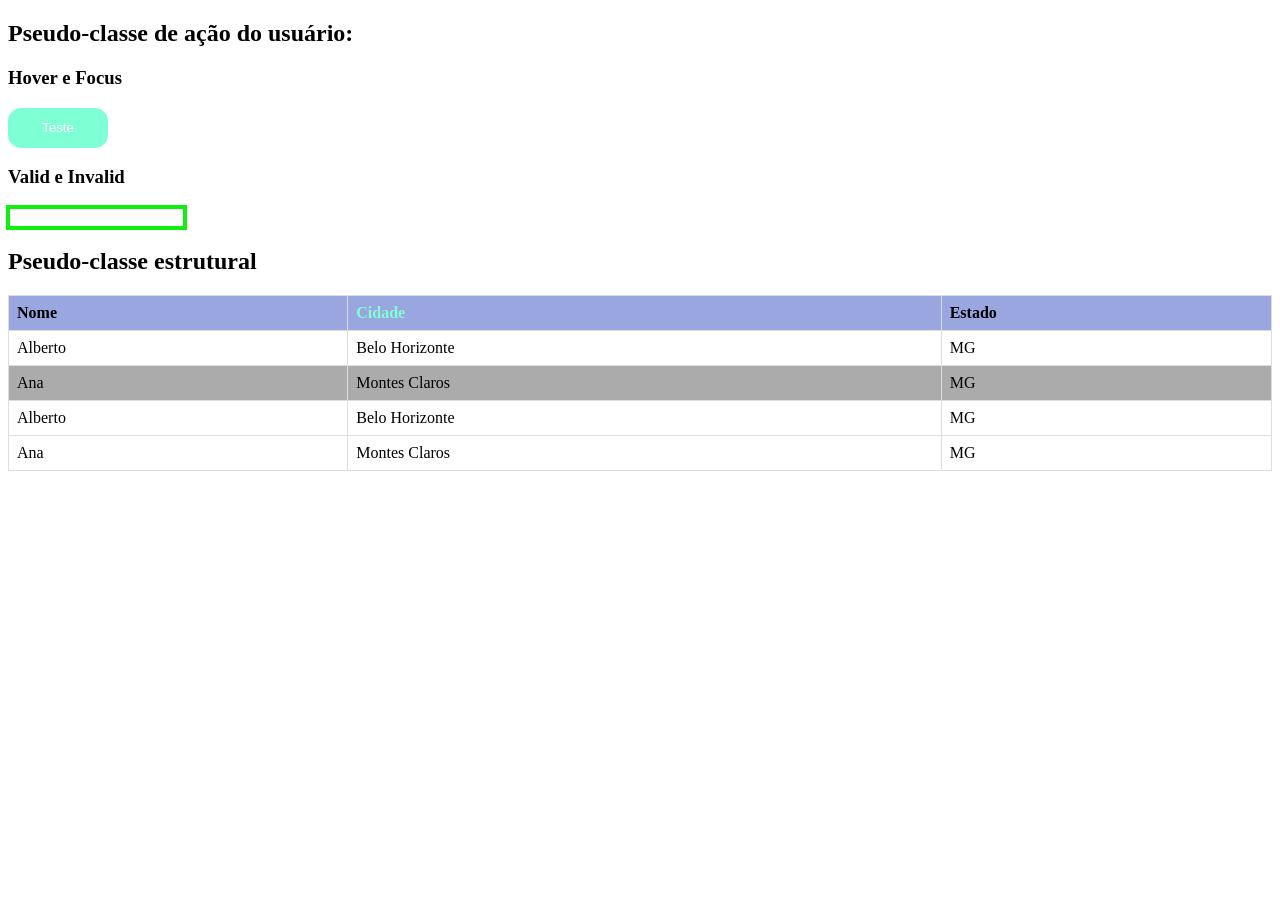
<file: aula 143/index.html>
<!DOCTYPE html>
<html lang="en">
<head>
    <meta charset="UTF-8">
    <meta name="viewport" content="width=device-width, initial-scale=1.0">
    <title>Document</title>
    <link rel="stylesheet" href="style.css">
</head>
<body>
    <h2>Pseudo-classe de ação do usuário:</h2>
    <h3>Hover e Focus</h3>
    <button type="button" class="button" disabled>Teste</button>
    <h3>Valid e Invalid</h3>
    <input type="email" name="email" id="email" class="input">

    <h2>Pseudo-classe estrutural</h2>
    <table>
        <tr>
          <th class="th1">Nome</th>
          <th class="th1">Cidade</th>
          <th class="th1">Estado</th>
        </tr>
        <tr>
          <td>Alberto</td>
          <td>Belo Horizonte</td>
          <td>MG</td>
        </tr>
        <tr>
          <td>Ana</td>
          <td>Montes Claros</td>
          <td>MG</td>
        </tr>
        <tr>
          <td>Alberto</td>
          <td>Belo Horizonte</td>
          <td>MG</td>
        </tr>
        <tr>
          <td>Ana</td>
          <td>Montes Claros</td>
          <td>MG</td>
        </tr>
      </table>
</body>
</html>
</file>
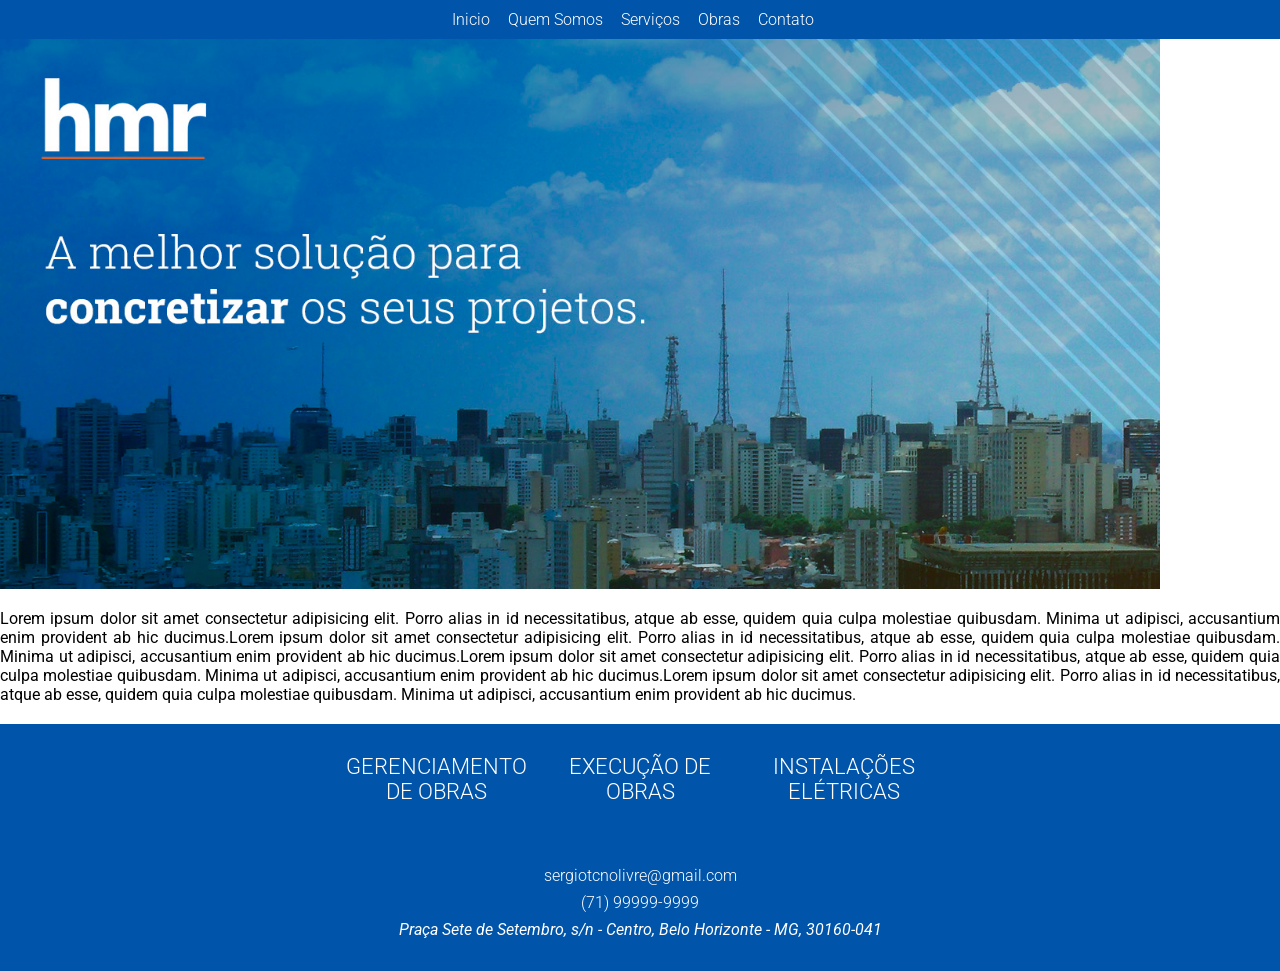
<file: aula09/index.html>
<!DOCTYPE html>
<html lang="pt-br">
    <head>
        <meta charset="UTF-8">
        <meta name="viewport" content="width=device-width, initial-scale=1.0">
        <link rel="stylesheet" href="style.css">
        <title>Ex 01</title>
    </head>
    <body>
        <header class="header">
            <nav class="nav">
                <ul class="ul-nav">
                    <li class="li-nav">
                        <a href="#">Inicio</a>
                    </li>
                    <li class="li-nav">
                        <a href="#">Quem Somos</a>
                    </li>
                    <li class="li-nav">
                        <a href="#">Serviços</a>
                    </li>
                    <li class="li-nav">
                        <a href="#">Obras</a>
                    </li>
                    <li class="li-nav">
                        <a href="#">Contato</a>
                    </li>
                </ul>
            </nav>
        </header>
        <div class="banner">

        </div>

        <section class="content-home">
            <p>Lorem ipsum dolor sit amet consectetur adipisicing elit. Porro alias in id necessitatibus, atque ab esse, quidem quia culpa molestiae quibusdam. Minima ut adipisci, accusantium enim provident ab hic ducimus.Lorem ipsum dolor sit amet consectetur adipisicing elit. Porro alias in id necessitatibus, atque ab esse, quidem quia culpa molestiae quibusdam. Minima ut adipisci, accusantium enim provident ab hic ducimus.Lorem ipsum dolor sit amet consectetur adipisicing elit. Porro alias in id necessitatibus, atque ab esse, quidem quia culpa molestiae quibusdam. Minima ut adipisci, accusantium enim provident ab hic ducimus.Lorem ipsum dolor sit amet consectetur adipisicing elit. Porro alias in id necessitatibus, atque ab esse, quidem quia culpa molestiae quibusdam. Minima ut adipisci, accusantium enim provident ab hic ducimus.</p>
        </section>
        <section class="servicos">
            <ul class="ul-servicos">
                <li class="li-servicos">gerenciamento de Obras</li>
                <li class="li-servicos">execução de obras</li>
                <li class="li-servicos">instalações elétricas</li>
            </ul>
        </section>

        <footer>
            <p>
                <a href="mailto:sergiotcnolivre@gmail.com">
                    sergiotcnolivre@gmail.com
                </a>
            </p>
            <p>
                <a href="tel:+71999999999">
                    (71) 99999-9999
                </a>
            </p>
            <address>
                Praça Sete de Setembro, s/n - Centro, Belo Horizonte - MG, 30160-041
            </address>
        </footer>
    </body>
</html>
</file>
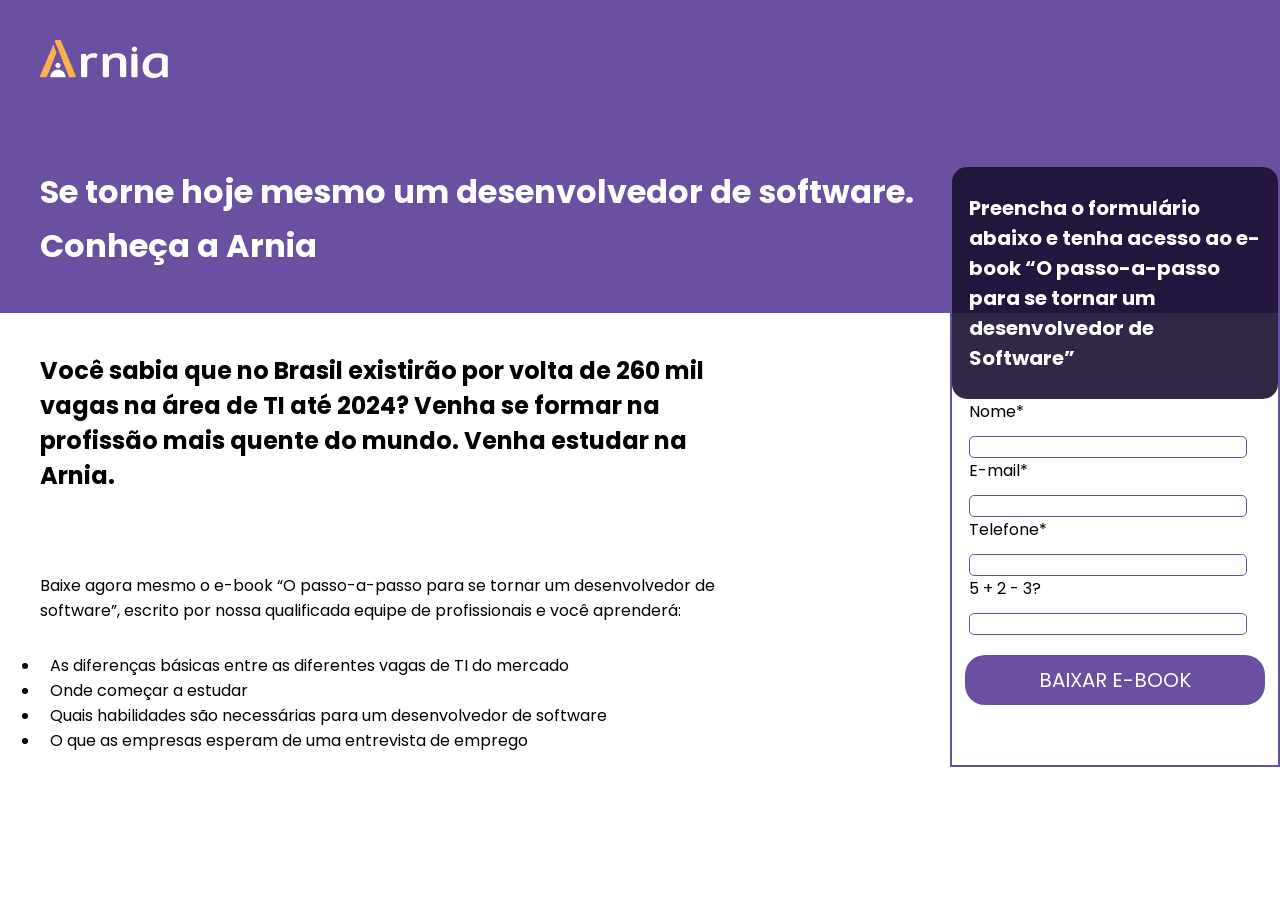
<file: aula10/index.html>
<!DOCTYPE html>
<html lang="pt-br">
    <head>
        <meta charset="UTF-8">
        <meta name="viewport" content="width=device-width, initial-scale=1.0">
        <link rel="stylesheet" href="style.css">
        <title>Arnia</title>
    </head>
    <body>
        <header>
            <img src="img/logo.png" alt="Logo da empresa arnia" class="logo">
        </header>
        <section class="section-1">
            <h1 class="titulo">Se torne hoje mesmo um desenvolvedor de software. Conheça a Arnia</h1>
            <form class="form">
                <div class="container-text-form">
                    <h2 class="title-form">Preencha o formulário abaixo e tenha acesso ao e-book “O passo-a-passo para se tornar um desenvolvedor de Software”</h2>
                </div>
                <div class="container-input">
                    <label for="nome">Nome*</label>
                    <input type="text" name="nome" id="nome" required>
                </div>
                <div class="container-input">
                    <label for="email">E-mail*</label>
                    <input type="email" name="email" id="email" required>
                </div>
                <div class="container-input">
                    <label for="tel">Telefone*</label>
                    <input type="tel" name="tel" id="tel" required>
                </div>
                <div class="container-input">
                    <label for="verify">5 + 2 - 3?</label>
                    <input type="text" name="verify" id="verify" required>
                </div>
                <div class="container-button">
                    <button type="submit" class="btn-form">BAIXAR E-BOOK</button>
                </div>
            </form>
        </section>
        <section class="section-2">
            <h2 class="subtitle-section-2">
                Você sabia que no Brasil existirão por volta de 260 mil vagas na
                área de TI até 2024? Venha se formar na profissão mais quente
                do mundo. Venha estudar na Arnia.
            </h2>

        </section>
        <section class="section-3">
            <p class="info-section-3">
                Baixe agora mesmo o e-book “O passo-a-passo para se tornar um desenvolvedor de
                software”, escrito por nossa qualificada equipe de profissionais e você aprenderá:
            </p>
            <ul>
                <li>As diferenças básicas entre as diferentes vagas de TI do mercado</li>
                <li>Onde começar a estudar</li>
                <li>Quais habilidades são necessárias para um desenvolvedor de software</li>
                <li>O que as empresas esperam de uma entrevista de emprego</li>
            </ul>
        </section>

    </body>
</html>
</file>
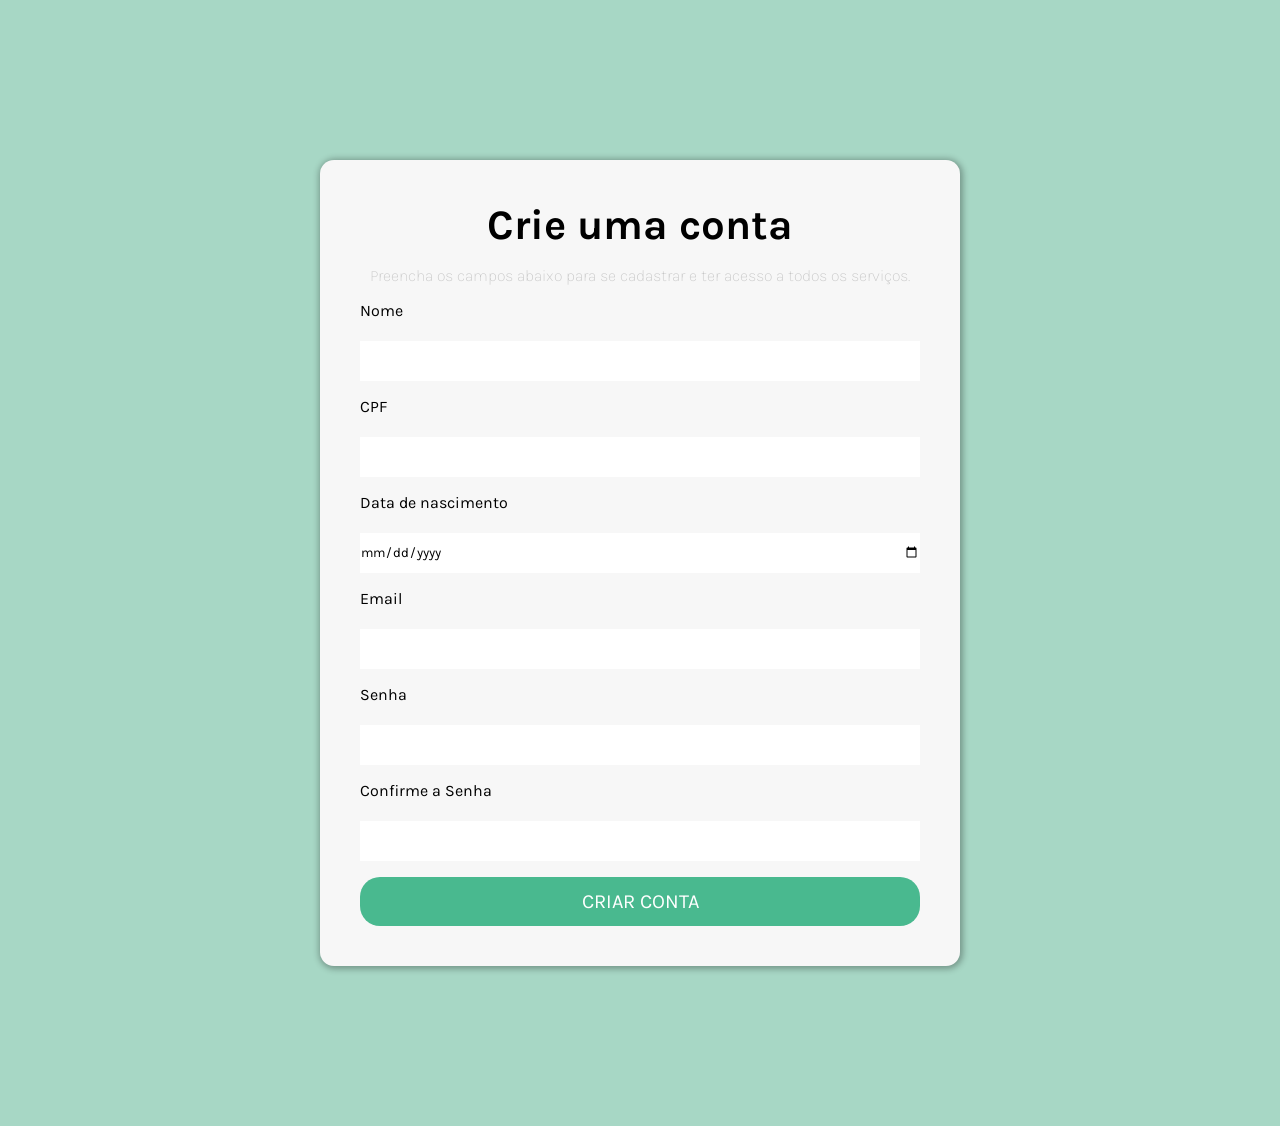
<file: aula08/ex01/index.html>
<!DOCTYPE html>
<html lang="pt-br">
    <head>
        <meta charset="UTF-8">
        <meta name="viewport" content="width=device-width, initial-scale=1.0">
        <link rel="stylesheet" href="style.css">
        <title>Ex 01</title>
    </head>
    <body class="body">
        <div class="formulario-container">
            <h1 class="title">Crie uma conta</h1>
            <p class="subtitle">Preencha os campos abaixo para se cadastrar e ter acesso a todos os serviços.</p>
            <form>
                <label for="nome">Nome</label><br />
                <input type="text" name="nome" id="nome"> <br />
                <label for="cpf">CPF</label><br />
                <input type="text" name="cpf" id="cpf"><br />
                <label for="nascimento">Data de nascimento</label><br />
                <input type="date" name="nascimento" id="nascimento"><br />
                <label for="email">Email</label><br />
                <input type="email" name="email" id="email"><br />
                <label for="senha">Senha</label><br />
                <input type="password" name="senha" id="senha"><br />
                <label for="confirmesenha">Confirme a Senha</label><br />
                <input type="password" name="confirmesenha" id="confirmesenha"><br />
                <button type="submit" class="btn">criar conta</button>
            </form>
        </div>
    </body>
</html>
</file>
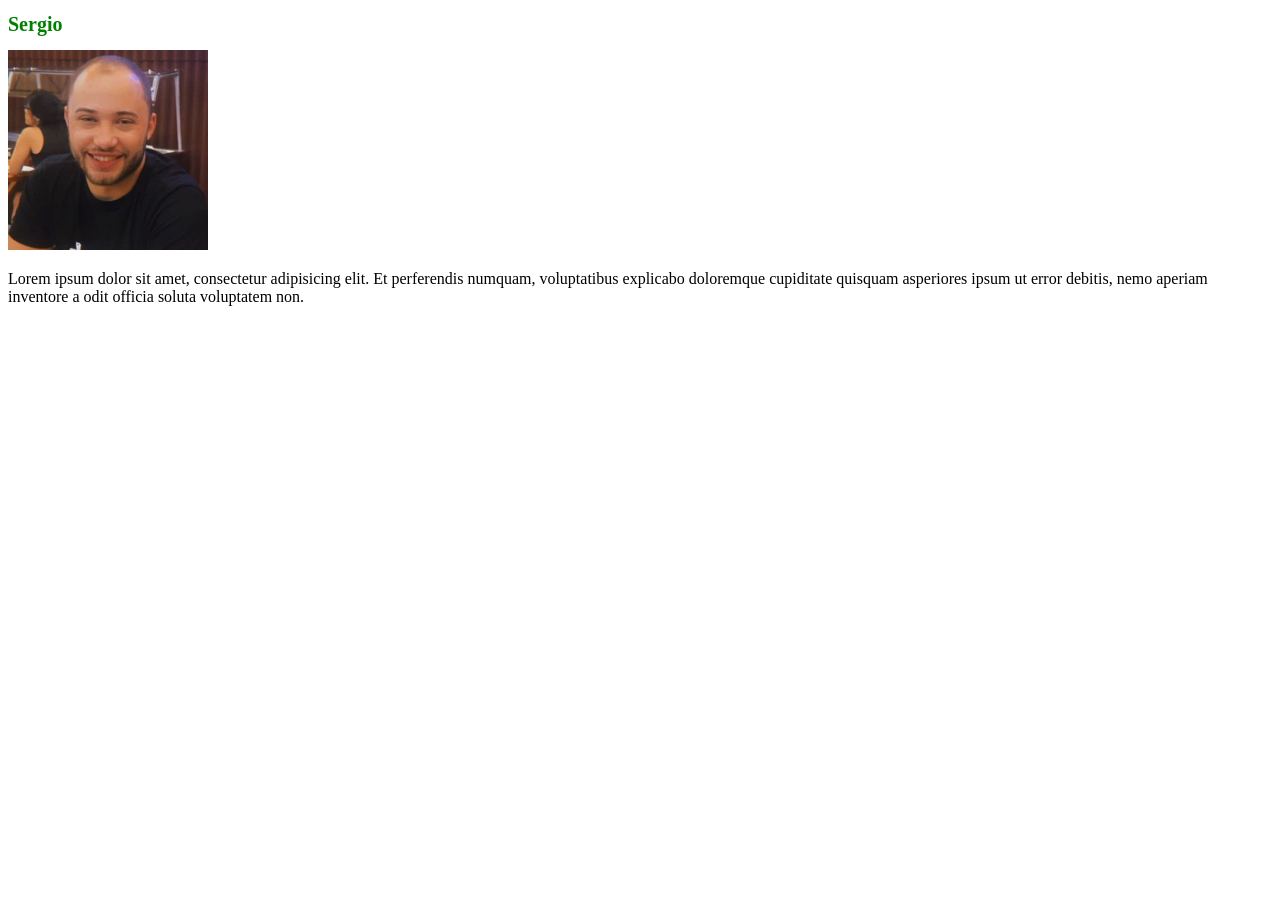
<file: aula04/ex01.html>
<!DOCTYPE html>
<html lang="pt-BR">
    <head>
        <meta charset="UTF-8">
        <meta name="viewport" content="width=device-width, initial-scale=1.0">
        <title>Ex 01 </title>
    </head>
    <body>
        <style>
            .foto-perfil {
                width: 200px;
                height: 200px;
                font-family: 'Poppins', sans-serif;
            }
        </style>
        <h1 style="color: green;font-size: 20px;">Sergio</h1>
        <img class="foto-perfil" src="img.jpg" alt="Foto de perfil" />
        <p>
            Lorem ipsum dolor sit amet, consectetur adipisicing elit. Et perferendis numquam, voluptatibus explicabo doloremque cupiditate quisquam asperiores ipsum ut error debitis, nemo aperiam inventore a odit officia soluta voluptatem non.
        </p>
    </body>
</html>
</file>
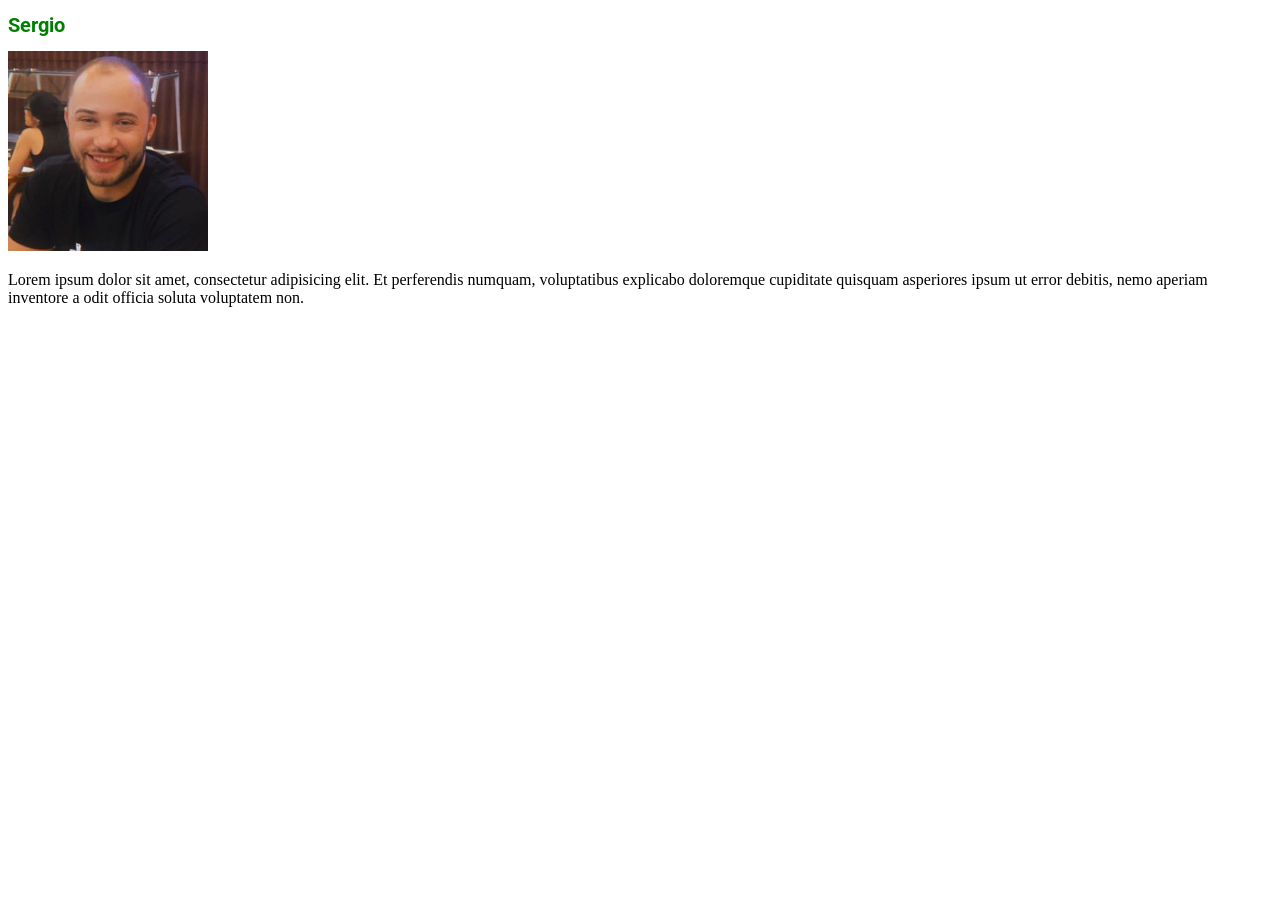
<file: aula04/ex02.html>
<!DOCTYPE html>
<html lang="pt-BR">
    <head>
        <meta charset="UTF-8">
        <meta name="viewport" content="width=device-width, initial-scale=1.0">
        <link rel="stylesheet" href="style.css">
        <title>Ex 02 </title>
    </head>
    <body>
        <style>
            .foto-perfil {
                width: 200px;
                height: 200px;

            }
        </style>
        <!-- Comentário em html -->
        <h1 style="color: green;font-size: 20px;">Sergio</h1>
        <img class="foto-perfil" src="img.jpg" alt="Foto de perfil" />
        <p>
            Lorem ipsum dolor sit amet, consectetur adipisicing elit. Et perferendis numquam, voluptatibus explicabo doloremque cupiditate quisquam asperiores ipsum ut error debitis, nemo aperiam inventore a odit officia soluta voluptatem non.
        </p>
    </body>
</html>
</file>
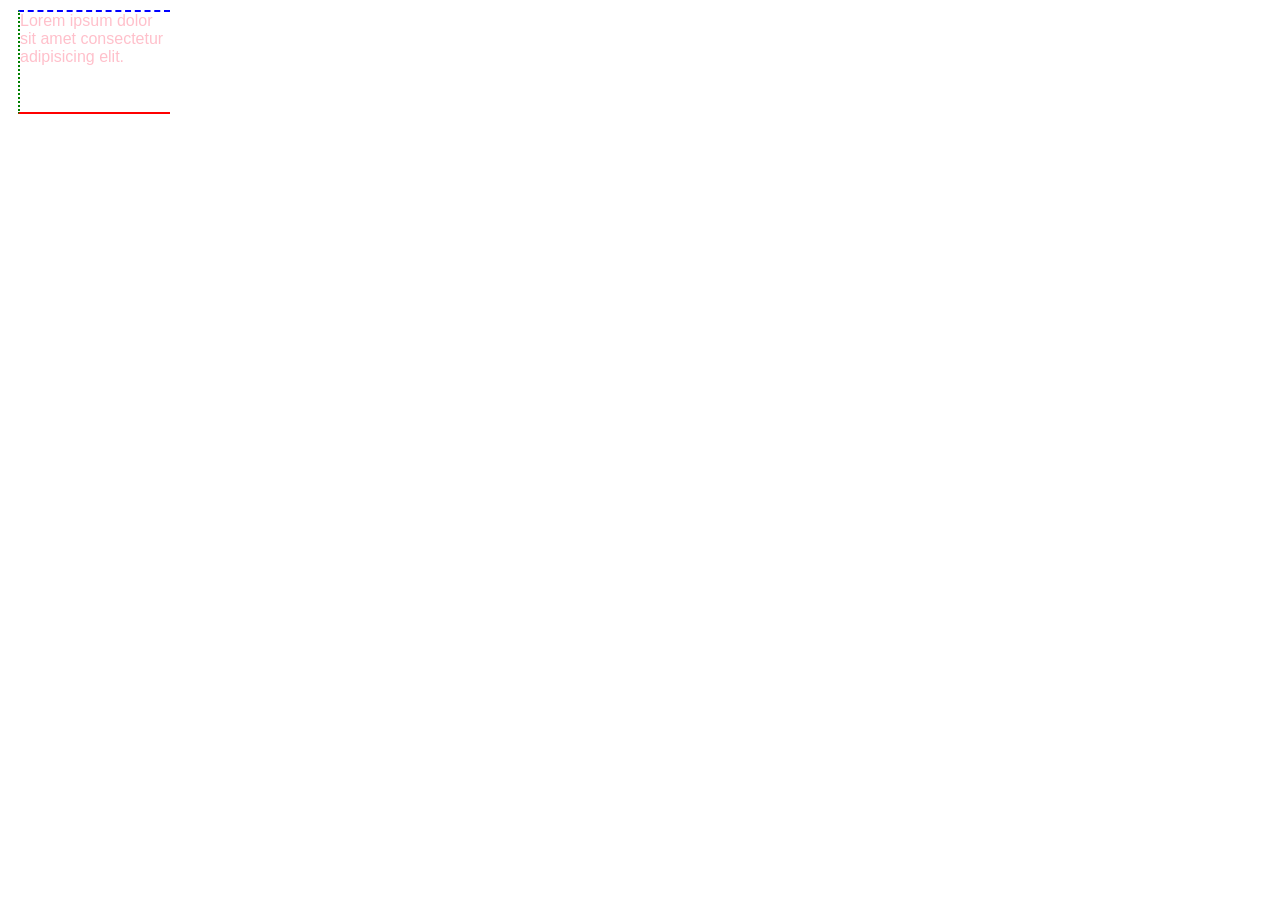
<file: aula05/ex01/ex01.html>
<!DOCTYPE html>
<html lang="en">
    <head>
        <meta charset="UTF-8">
        <meta name="viewport" content="width=device-width, initial-scale=1.0">
        <link rel="stylesheet" href="style.css">
        <title>Exercicio 1</title>
    </head>
    <body>
        <p>Lorem ipsum dolor sit amet consectetur adipisicing elit. </p>
    </body>
</html>
</file>
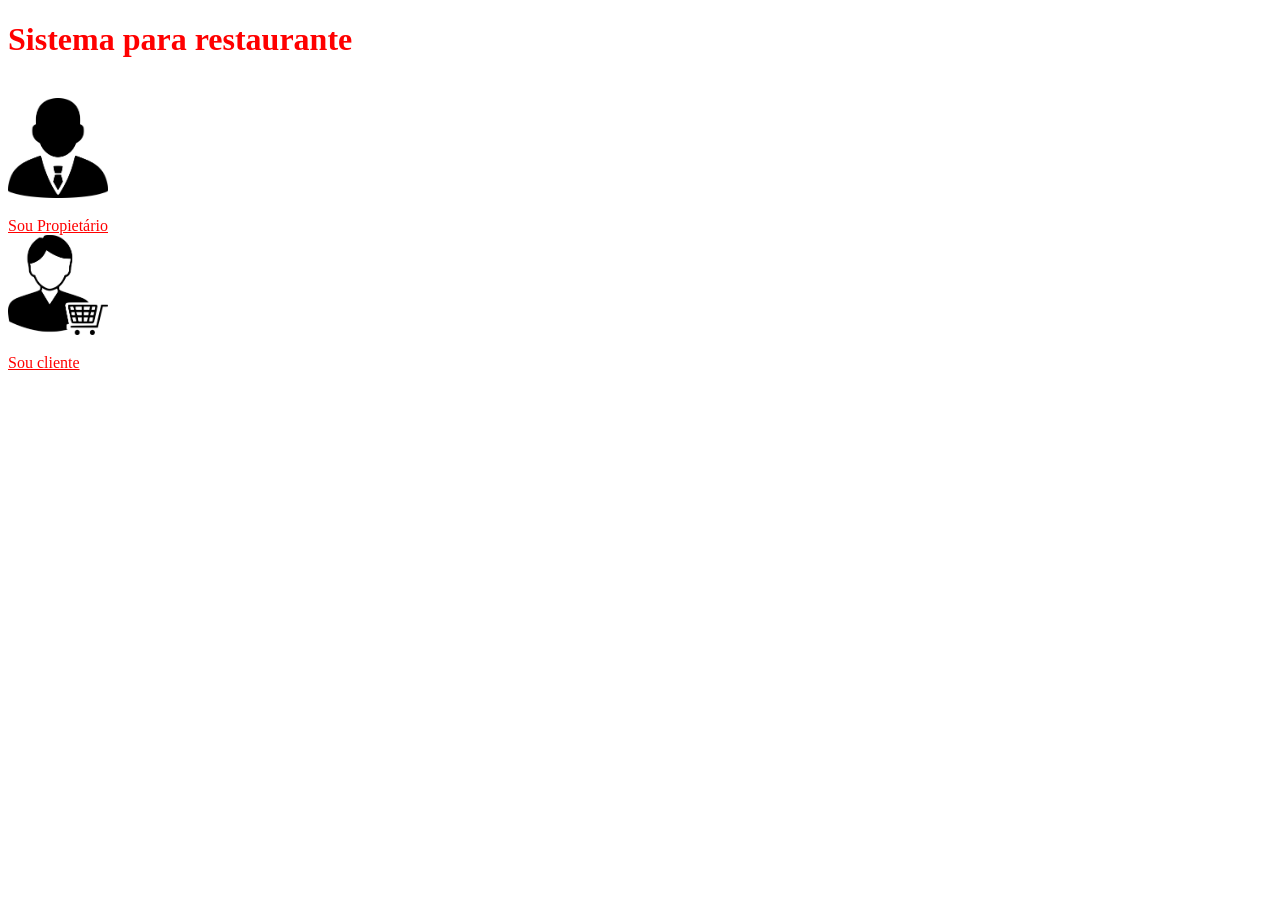
<file: aula066/ex01/ex01.html>
<!DOCTYPE html>
<html lang="pt-br">
    <head>
        <meta charset="UTF-8">
        <meta name="viewport" content="width=device-width, initial-scale=1.0">
        <link rel="stylesheet" href="estilo.css">
        <title>Exercício 01</title>
    </head>
    <body>
        <h1 class="titulo-principal">Sistema para restaurante</h1>
        <img class="boss" src="./image/boss.png" alt="Imagem de uma pessoa" />
        <br />
        <a class="link" href="https://www.google.com.br/">
            Sou Propietário
        </a>
        <br />
        <img class="customer" src="./image/customer.png" alt="Imagem de uma pessoa" />
        <br />
        <a class="link" href="https://www.google.com.br/">Sou cliente</a>
    </body>
</html>
</file>
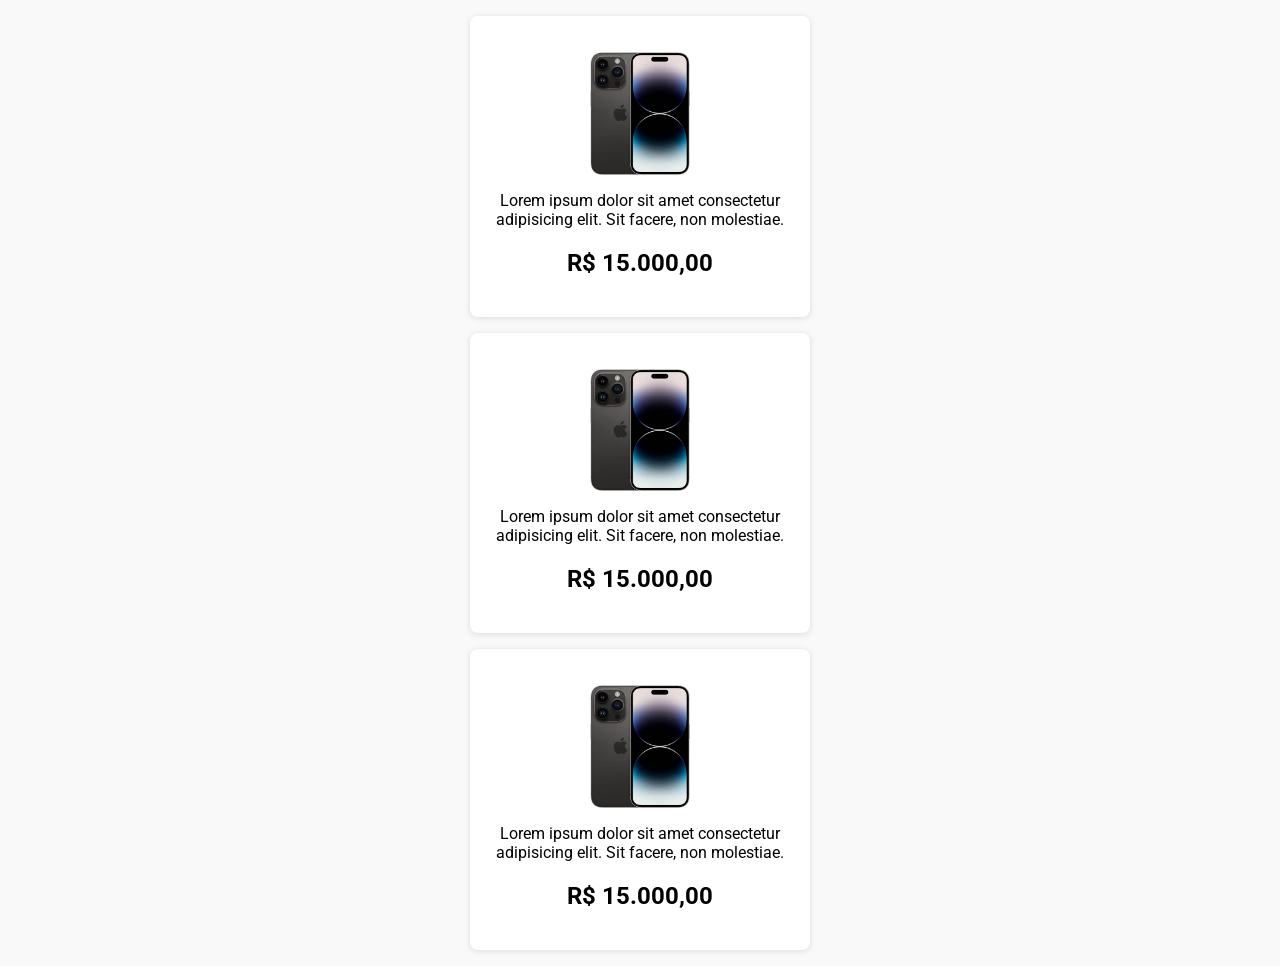
<file: aula07/ex01/ex01.html>
<!DOCTYPE html>
<html lang="pt-BR">
    <head>
        <meta charset="UTF-8">
        <meta name="viewport" content="width=device-width, initial-scale=1.0">
        <link rel="stylesheet" href="estilo.css">
        <title>Exercicio 01</title>
    </head>
    <body>
        <div class="box">
            <img src="./img/iphone.jpg" alt="foto de um iphone" class="imagem-produto" />
            <p class="produto-paragrafo">Lorem ipsum dolor sit amet consectetur adipisicing elit. Sit facere, non molestiae.</p>
            <h2 class="produto-titulo">R$ 15.000,00</h2>
        </div>
        <div class="box">
            <img src="./img/iphone.jpg" alt="foto de um iphone" class="imagem-produto" />
            <p class="produto-paragrafo">Lorem ipsum dolor sit amet consectetur adipisicing elit. Sit facere, non molestiae.</p>
            <h2 class="produto-titulo">R$ 15.000,00</h2>
        </div>
        <div class="box">
            <img src="./img/iphone.jpg" alt="foto de um iphone" class="imagem-produto" />
            <p class="produto-paragrafo">Lorem ipsum dolor sit amet consectetur adipisicing elit. Sit facere, non molestiae.</p>
            <h2 class="produto-titulo">R$ 15.000,00</h2>
        </div>
    </body>
</html>
</file>
<file: aula 143/style.css>
.button {
    background-color: aquamarine;
    border: none;
    height: 40px;
    width: 100px;
    border-radius: 1em;
    cursor: pointer;
    color: white;
}

.button:hover {
    background-color: blue;
    color: rgb(0, 0, 60);
}

.button:focus {
    border: 2px solid red;
}

.input:valid {
    border: 2px solid rgb(14, 241, 14);
    outline: 2px solid rgb(14, 241, 14);
}

.input:invalid {
    border: 2px solid red;
    outline: 2px solid red;
}

/* Pseudo-classe estrutural */
table {
    border-collapse: collapse;
    width: 100%;
        border-radius: 10px;
}

td,
th {
    border: 1px solid #dddddd;
    text-align: left;

    padding: 8px;
}
.th1:nth-child(even) {
    color: aquamarine;
}

tr:first-child {
    background-color: rgb(154, 166, 223);
}

tr:nth-child(3) {
    background-color: #ababab;
}
tr:nth-child(7) {
    background-color: #ababab;
}
</file>
<file: aula09/style.css>
@import url('https://fonts.googleapis.com/css2?family=Roboto:wght@100;300;400;700&display=swap');

* {
    margin: 0;
    padding: 0;
    box-sizing: border-box;
    border: none;
    font-family: 'Roboto', sans-serif;
}

li {
    list-style: none;
    
}

a {
    color: inherit;
    text-decoration: none;
}

.header{
    background-color: #0055aa;
}

.ul-nav {
    text-align: center;
}

.li-nav{
    color: white;
    display: inline-block;
    padding: 10px 0;
    margin-right: 14px;
    text-transform: capitalize;
    font-weight: 300;
}

.banner {
    background-image: url("img/banner.jpg");
    background-size: contain;
    background-repeat: no-repeat;
    height: 550px;
}

.content-home {
    background-color: #ffffff;
    padding: 20px 0;
    
}

.content-home p {
    text-align: justify;
}

.ul-servicos {
    background-color: #0055aa;
    text-align: center;
}

.li-servicos {
    font-size: 22px;
    text-transform: uppercase;
    color: #fff;
    
    display: inline-block;
    width: 200px;
    font-weight: 300;
}
.servicos{
    padding: 30px 0;
    background-color: #0055aa;
}

footer {
    background-color: #0055aa;
    color: #fff;
    text-align: center;
    padding: 2rem 0;
}


footer p {
    margin-bottom: .5rem;
    font-weight: 300;
}
</file>
<file: aula10/style.css>
@import url('https://fonts.googleapis.com/css2?family=Poppins:wght@400;700&display=swap');
* {
    margin: 0;
    padding: 0;
    box-sizing: border-box;
    font-family: 'Poppins', sans-serif;
}
header {
    background-color: #6950A1;
    padding: 40px;
}

h1, h2, h3, h4, h5, h6 {
    font-weight: 700;
}

.section-1 {
    background-color: #6950A1;
    padding: 40px;
    position: relative;
}

.titulo {
    color: #fff;
    font-size: 32px;
    line-height: 54px;
    max-width: 900px;
}

.section-2 {
    background-color: #fff;
}

.subtitle-section-2 {
    max-width: 750px;
    padding: 40px;
}

.form {
    max-width: 335px;
    border: solid #6950A1 2px;
    background-color: transparent;
    padding-bottom: 40px;
    position: absolute;
    top: 40px;
    left: 950px;
    z-index: 99;
}



label {
    margin-bottom: 9px;
    display: block;
}

input {
    width: 90%;
    border-radius: 5px;
    border: 1px solid #6950A1;
}

input:not(:last-child) {
    margin-bottom: 9px;
}

.title-form {
    color: white;
    font-size: 20px;
    font-weight: 700;
}

.container-text-form {
 background-color: #1A1033E5;
 border-radius: 15px;
 padding: 26px 17px;
 max-width: 335px;
}

.container-input {
    padding-left: 17px;
}

.section-3 {
    padding: 40px;
    background-color: #fff;
}

li {
    padding-left: 10px;
}

.btn-form {
    color: white;
    text-transform: uppercase;
    font-size: 20px;
    border-radius: 20px;
    padding: 10px;
    background-color: #6950A1;
    width: 300px;
    border: none;
    text-align: center;
    margin: 20px auto;
    display: block;
}

.info-section-3 {
    max-width: 750px;
    margin-bottom: 30px;
}
</file>
<file: aula08/ex01/style.css>
@import url('https://fonts.googleapis.com/css2?family=Karla:wght@300;400;700&family=Poppins:ital,wght@0,100;0,400;0,500;1,100;1,300;1,400;1,500&family=Roboto:ital,wght@0,100;0,300;0,400;0,500;0,700;1,100&display=swap');


*{
    margin: 0;
    padding: 0;
    box-sizing: border-box;
    font-family: 'Karla', sans-serif;
}

.body{
    background-color: #a7d7c5;
}

.formulario-container {
    background-color: #f7f7f7;
    border-radius: 14px;
    box-shadow: 1px 1px 6px 2px rgba(0, 0, 0, 0.3);
    width: 50%;
    margin: 10em auto;
    padding: 40px;
}

.title{
    text-align: center;
    font-weight: bold;
    font-size: 42px;
    margin-bottom: 1rem;
}

.btn {
    width: 100%;
    text-align: center;
    color: white;
    background-color: #49b98f;
    border-radius: 20px;
    border: none;
    font-size: 20px;
    text-transform: uppercase;
    padding: .8rem 0;
}

.subtitle {
    color: #c6c6c6;
    font-weight: lighter;
    text-align: center;
    margin-bottom: 1rem;
}

label{
    margin-bottom: 2px;
    display: block;
}

input {
    width: 100%;
    height: 2.5rem;
    margin-bottom: 1rem;
    border: none;
}
</file>
<file: aula04/style.css>
@import url('https://fonts.googleapis.com/css2?family=Poppins:ital,wght@0,100;0,400;0,500;1,100;1,300;1,400;1,500&family=Roboto:ital,wght@0,100;0,500;1,100;1,700&display=swap');

h1 {
    font-family: 'Roboto';
    /** Comentário de css */
}
</file>
<file: aula05/ex01/style.css>
p{
    width: 150px;
    height: 100px;
    color: pink;
    font-family: Arial;
    border-top: 2px dashed blue;
    border-left: 2px dotted green;
    border-bottom: 2px double red;
    border-right: none;
    margin-top: 10px;
    margin-left: 10px;
}
</file>
<file: aula066/ex01/estilo.css>
.boss, .customer {
    width: 100px;
    height: 100px;
    margin-bottom: 15px;
}

.titulo-principal {
    color: red;
    margin-bottom: 40px;
}

a {
    color: red;
    margin-bottom: 15px;
}
</file>
<file: aula07/ex01/estilo.css>
@import url('https://fonts.googleapis.com/css2?family=Poppins:ital,wght@0,100;0,400;0,500;1,100;1,300;1,400;1,500&family=Roboto:ital,wght@0,100;0,300;0,400;0,500;0,700;1,100&display=swap');

body {
    background-color: #f9f9f9;
    font-family: 'Roboto', sans-serif;
}

.box {
    background-color: #fff;
    box-shadow: 0px 1px 5px 1px #b4b4b457;
    border-radius: 8px;
    width: 300px;
    margin: 1em auto;
    padding: 20px;
}

.imagem-produto{
    width: 100px; 
    margin: 1rem auto;  
    display: block;
}

.produto-paragrafo, .produto-titulo {
    text-align: center;
}
</file>
